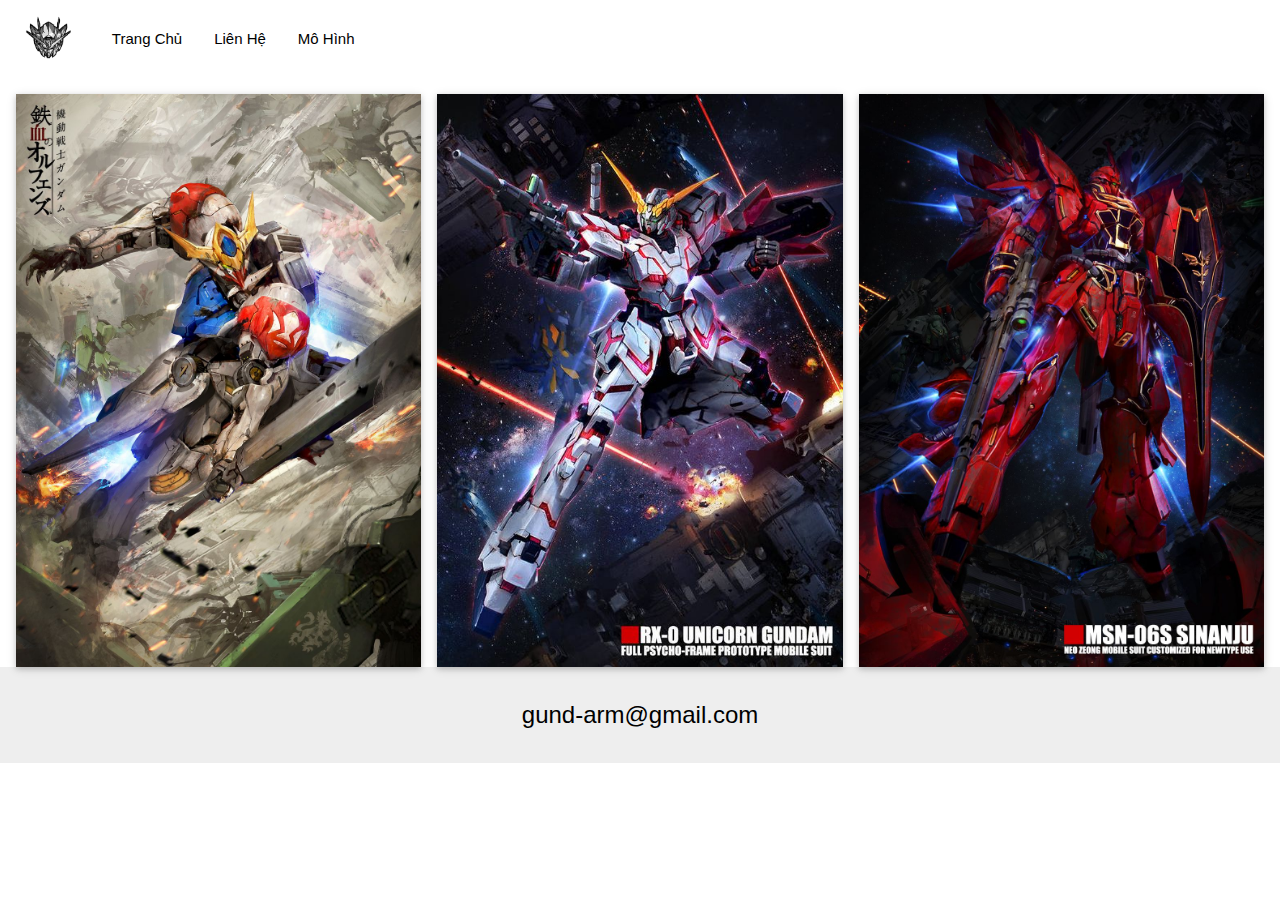
<file: index.html>
<!DOCTYPE html>
<html lang="en">
<head>
    <meta charset="UTF-8">
    <meta http-equiv="X-UA-Compatible" content="IE=edge">
    <meta name="viewport" content="width=device-width, initial-scale=1.0">
    <title>Gund-Arm</title>
    <link rel="stylesheet" href="style.css">
    <link rel="stylesheet" href="https://www.w3schools.com/w3css/4/w3.css">
    
</head>
<body>
  <header>
    <ul>
        <li><a href="index.html"><img src="png/gundam-logo2.png" alt="gundam" style="height: 50px"></a></li>
        <li><a href="index.html">Trang Chủ</a></li>
        <li><a href="Contact.html">Liên Hệ</a></li>
        <li class="dropdown">
            <a href="Model.html" class="dropbtn">Mô Hình</a>
            <div class="dropdown-content">
              <a href="Model/Barbatos.html">Barbatos</a>
              <a href="Model/Unicorn.html">Unicorn</a>
              <a href="Model/Sinanju.html">Sinanju</a>
            </div>
          </li>
    </ul>
  </header>

  <article>
    <!--Models-->
    <div class="w3-row-padding w3-margin-top">
        <div class="w3-third">
          <div class="w3-card container">
            <img class="image" src="png/barbatos.jpg" style="width:100%">
            <div class="w3-container">
              <h5 class="overlay">Barbatos</h5>
            </div>
          </div>
        </div>
      
        <div class="w3-third">
          <div class="w3-card container">
            <img  class="image" src="png/unicorn2.jpg" style="width:100%">
            <div class="w3-container">
              <h5 class="overlay">Unicorn(Destroy Mode)</h5>
            </div>
          </div>
        </div>
      
        <div class="w3-third">
          <div class="w3-card container">
            <img class="image" src="png/Sinanju.jpg" style="width:100%">
            <div class="w3-container">
              <h5 class="overlay">Sinanju</h5>
              
            </div>
          </div>
        </div>
      </div>
      
  </article>

  <footer>
    <h3>gund-arm@gmail.com</h3>
  </footer>

</body>
</html>
</file>
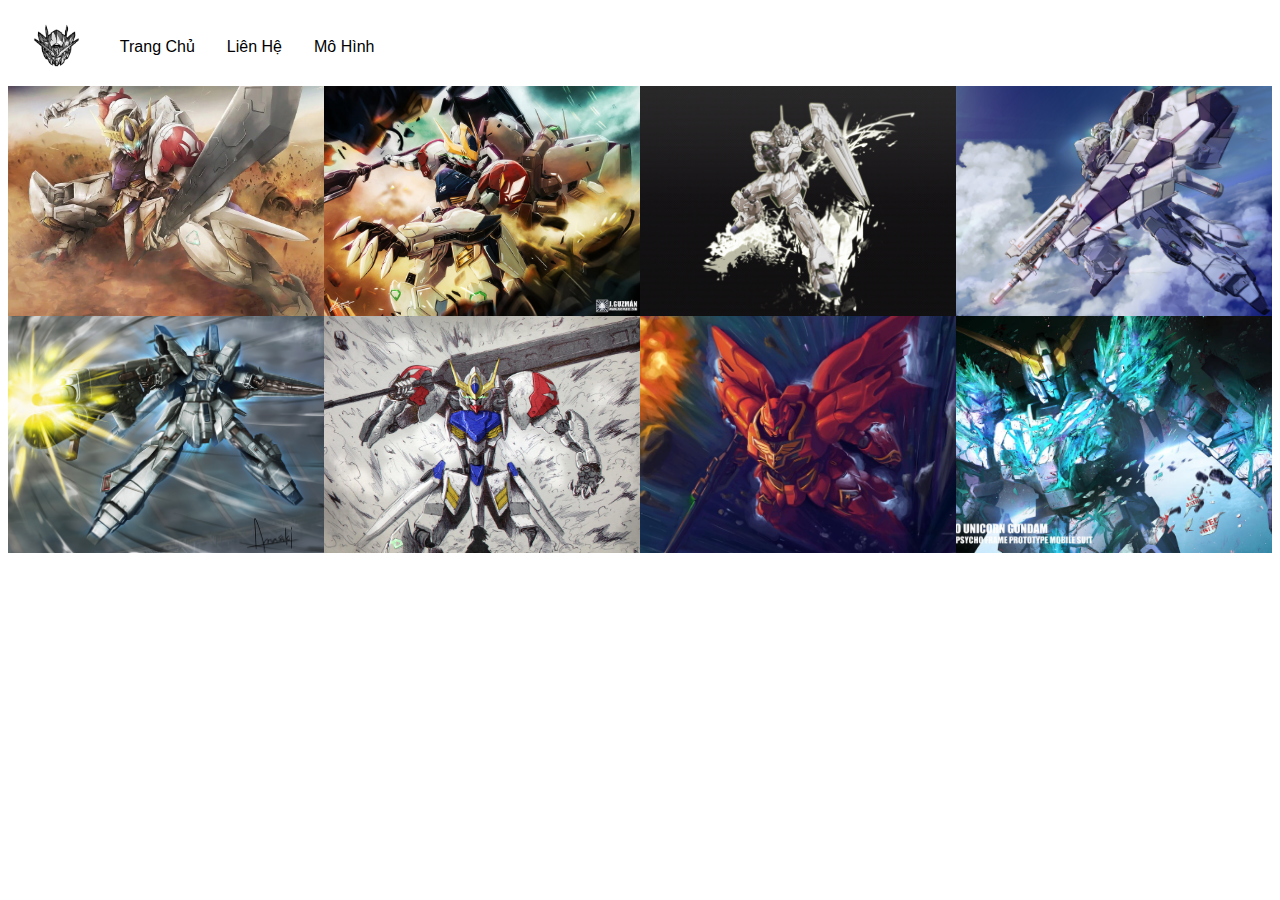
<file: Model.html>
<!DOCTYPE html>
<html lang="en">
<head>
    <meta charset="UTF-8">
    <meta http-equiv="X-UA-Compatible" content="IE=edge">
    <meta name="viewport" content="width=device-width, initial-scale=1.0">
    <title>Gund-Arm</title>
    <link rel="stylesheet" href="style.css">
</head>
<body>
    <ul>
        <li><a href="index.html"><img src="png/gundam-logo2.png" alt="gundam" style="height: 50px"></a></li>
        <li><a href="index.html">Trang Chủ</a></li>
        <li><a href="Contact.html">Liên Hệ</a></li>
        <li class="dropdown">
            <a href="Model.html" class="dropbtn">Mô Hình</a>
            <div class="dropdown-content">
              <a href="Model/Barbatos.html">Barbatos</a>
              <a href="Model/Unicorn.html">Unicorn</a>
              <a href="Model/Sinanju.html">Sinanju</a>
            </div>
          </li>
    </ul>

    <div class="image column">
        <img src="png/barbatos2.jpg">
        <img src="png/barbatos4.jpg">
        <img src="png/unicorn4.png">
        <img src="png/MSN-06S Sinanju Stein.jpg">
        
    </div>
    <div class="image column">
        <img src="png/MSN-06S Sinanju Stein2.jpg">
        <img src="png/barbatos5.jpg">
        <img src="png/sinanju4_cleanup.jpg">
        <img src="png/unicorn5.jpg">
    </div>

    
</body>
</html>
</file>
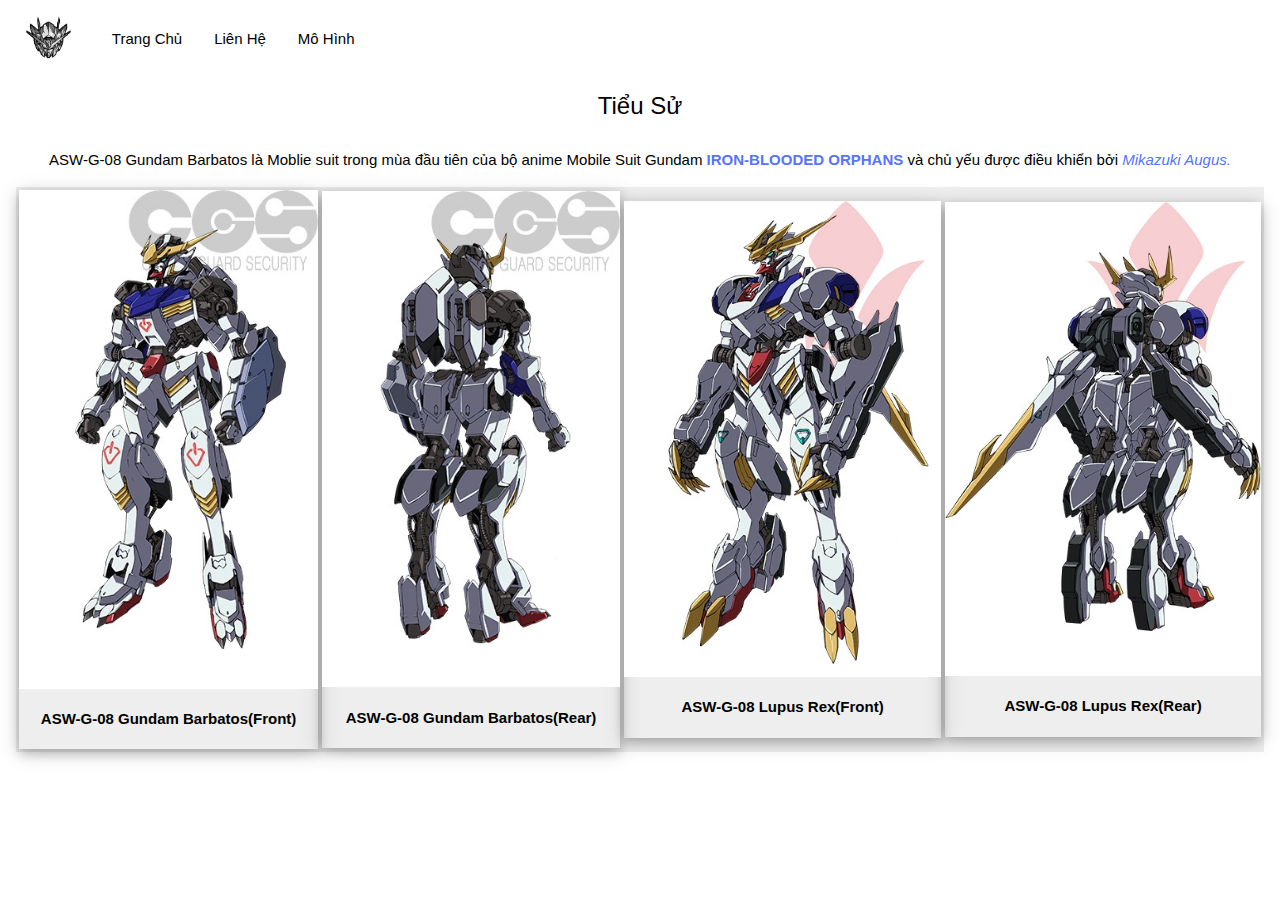
<file: Model/Barbatos.html>
<!DOCTYPE html>
<html lang="en">
<head>
    <meta charset="UTF-8">
    <meta http-equiv="X-UA-Compatible" content="IE=edge">
    <meta name="viewport" content="width=device-width, initial-scale=1.0">
    <title>Gund-Arm</title>
    <link rel="stylesheet" href="../style.css">
    <link rel="stylesheet" href="https://www.w3schools.com/w3css/4/w3.css">
</head>
<body>
    <ul>
      <li><a href="../index.html"><img src="../png/gundam-logo2.png" alt="gundam" style="height: 50px"></a></li>
        <li><a href="../index.html">Trang Chủ</a></li>
        <li><a href="../Contact.html">Liên Hệ</a></li>
        <li class="dropdown">
            <a href="../Model.html" class="dropbtn">Mô Hình</a>
            <div class="dropdown-content">
              <a href="Barbatos.html">Barbatos</a>
              <a href="Unicorn.html">Unicorn</a>
              <a href="Sinanju.html">Sinanju</a>
            </div>
          </li>
    </ul>

    <h3 style="text-align: center;">Tiểu Sử</h3>
    <div class="w3-container">
      <p class="w3-center w3-animate-top" style="text-align: center;">ASW-G-08 Gundam Barbatos là Moblie suit
       trong mùa đầu tiên của bộ anime Mobile Suit Gundam <a class="links" href="https://gundam.fandom.com/wiki/Mobile_Suit_Gundam_IRON-BLOODED_ORPHANS"><strong>IRON-BLOODED ORPHANS</strong></a>
        và chủ yếu được điều khiển bởi <a class="links" href="https://gundam.fandom.com/wiki/Mikazuki_Augus"><em>Mikazuki Augus.</a></em></p>
    </div>
    <div class="w3-container">
      <table>
        <th>
          <div class="w3-card-4" style="width:100%">
            <img src="../png/ASW-G-08_Gundam_Barbatos_1st_Form_29.jpg" alt="ASW-G-08 Gundam Barbatos" style="width:100%">
            <div class="w3-container w3-center">
              <p>ASW-G-08 Gundam Barbatos(Front)</p>
            </div>
          </div>
        </th>
          <th>
            <div class="w3-card-4" style="width:100%">
              <img src="../png/ASW-G-08_Gundam_Barbatos_1st_Form_29_rear.jpg" alt="ASW-G-08 Gundam Barbatos" style="width:100%">
              <div class="w3-container w3-center">
                <p>ASW-G-08 Gundam Barbatos(Rear)</p>
            </div>
          </th>
          
          <th>
            <div class="w3-card-4" style="width:100%">
              <img src="../png/ASW-G-08_Gundam_Barbatos_Lupus_Rex_29 (1).jpg" alt="ASW-G-08 Gundam Barbatos" style="width:100%">
              <div class="w3-container w3-center">
                <p>ASW-G-08 Lupus Rex(Front)</p>
            </div>
          </th>

          <th>
            <div class="w3-card-4" style="width:100%">
              <img src="../png/ASW-G-08_Gundam_Barbatos_Lupus_Rex_29_rear.jpg" alt="ASW-G-08 Gundam Barbatos" style="width:100%">
              <div class="w3-container w3-center">
                <p>ASW-G-08 Lupus Rex(Rear)</p>
            </div>
          </th>

      </div>
    </table>
    </div>
    
</body>
</html>
</file>
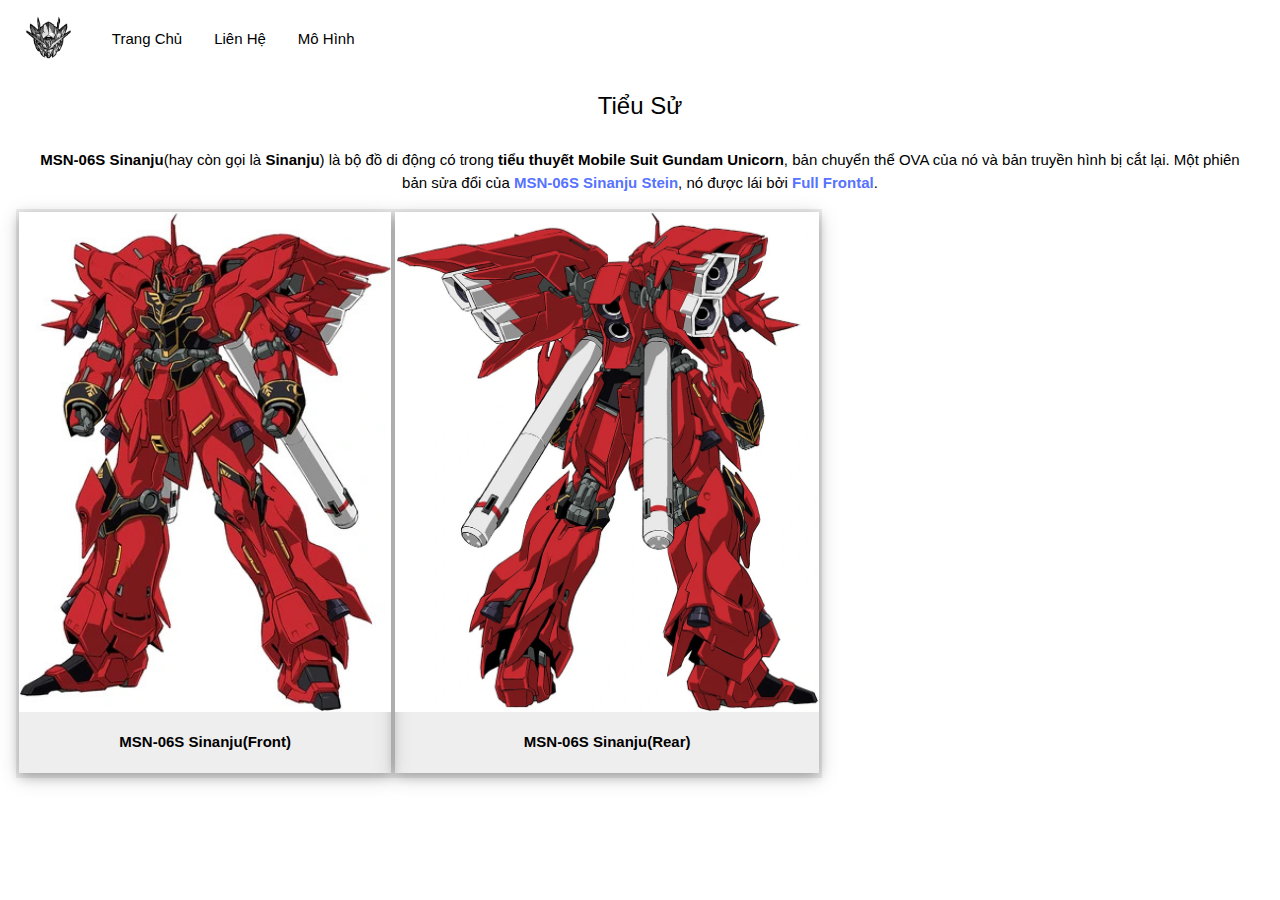
<file: Model/Sinanju.html>
<!DOCTYPE html>
<html lang="en">
<head>
    <meta charset="UTF-8">
    <meta http-equiv="X-UA-Compatible" content="IE=edge">
    <meta name="viewport" content="width=device-width, initial-scale=1.0">
    <title>Gund-Arm</title>
    <link rel="stylesheet" href="https://www.w3schools.com/w3css/4/w3.css">
    <link rel="stylesheet" href="../style.css">
</head>
<body>
    <ul>
      <li><a href="../index.html"><img src="../png/gundam-logo2.png" alt="gundam" style="height: 50px"></a></li>
        <li><a href="../index.html">Trang Chủ</a></li>
        <li><a href="../Contact.html">Liên Hệ</a></li>
        <li class="dropdown">
            <a href="../Model.html" class="dropbtn">Mô Hình</a>
            <div class="dropdown-content">
              <a href="Barbatos.html">Barbatos</a>
              <a href="Unicorn.html">Unicorn</a>
              <a href="Sinanju.html">Sinanju</a>
            </div>
          </li>
    </ul>
    <h3 style="text-align: center;">Tiểu Sử</h3>
    <div class="w3-container">
      <table >
        <th>
          <div class="w3-card-4" style="width:100%">
            <img class="img" src="../png/Msn-06s.jpg" alt="MSN-06S Sinanju" style="width:100%">
            <div class="w3-container w3-center">
              <p>MSN-06S Sinanju(Front)</p>
            </div>
          </div>
        </th>

          <th>
            <div class="w3-card-4" style="width:100%">
              <img class="img" src="../png/Msn-06s-back.jpg" alt="MSN-06S Sinanju_Rear" style="width:100%">
              <div class="w3-container w3-center">
                <p>MSN-06S Sinanju(Rear)</p>
            </div>
          </th>
          <tr>
            <div class="w3-container" style="float: left;">
              <p class="w3-center w3-animate-top"><strong>MSN-06S Sinanju</strong>(hay còn gọi là <strong>Sinanju</strong>) là bộ đồ di động
                 có trong <strong>tiểu thuyết Mobile Suit Gundam Unicorn</strong>, bản chuyển thể OVA của nó và bản truyền 
                 hình bị cắt lại. Một phiên bản sửa đổi của <strong><a class="links" href="https://gundam.fandom.com/wiki/MSN-06S_Sinanju_Stein">MSN-06S Sinanju Stein</a></strong>,
                  nó được lái bởi <strong><a class="links" href="https://gundam.fandom.com/wiki/MSN-06S_Sinanju_Stein">Full Frontal</a></strong>.</p>
                
            </div>
          </tr>
      </div>
    </table>

    
    </div>
</body>
</html>
</file>
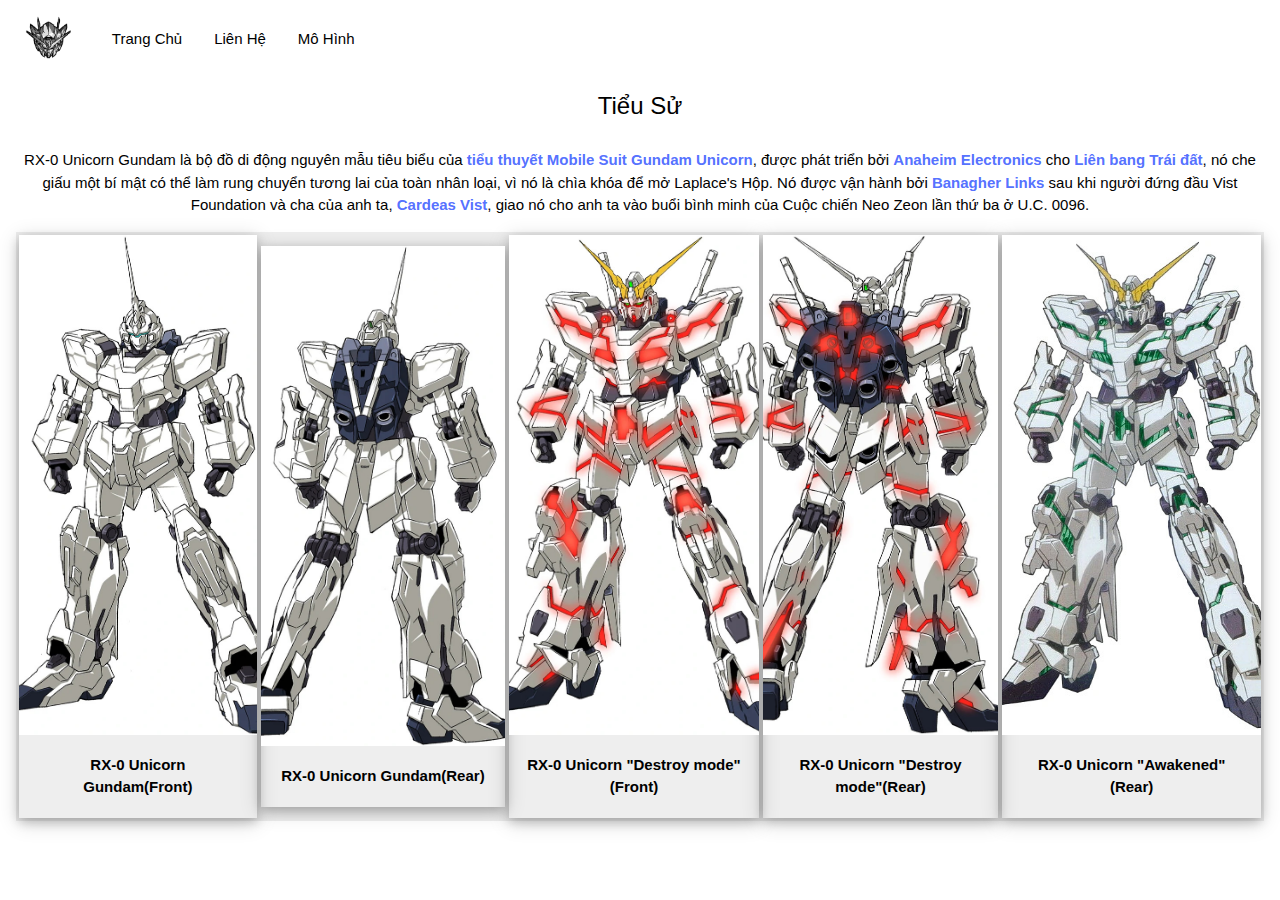
<file: Model/Unicorn.html>
<!DOCTYPE html>
<html lang="en">
<head>
    <meta charset="UTF-8">
    <meta http-equiv="X-UA-Compatible" content="IE=edge">
    <meta name="viewport" content="width=device-width, initial-scale=1.0">
    <title>Gund-Arm</title>
    <link rel="stylesheet" href="../style.css">
    <link rel="stylesheet" href="https://www.w3schools.com/w3css/4/w3.css">
</head>
<body>
    <ul>
      <li><a href="../index.html"><img src="../png/gundam-logo2.png" alt="gundam" style="height: 50px"></a></li>
        <li><a href="../index.html">Trang Chủ</a></li>
        <li><a href="../Contact.html">Liên Hệ</a></li>
        <li class="dropdown">
            <a href="../Model.html" class="dropbtn">Mô Hình</a>
            <div class="dropdown-content">
              <a href="Barbatos.html">Barbatos</a>
              <a href="Unicorn.html">Unicorn</a>
              <a href="Sinanju.html">Sinanju</a>
            </div>
          </li>
    </ul>
    <h3 style="text-align: center;">Tiểu Sử</h3>
    <div class="w3-container">
      <p class="w3-center w3-animate-top" style="text-align: center;">RX-0 Unicorn Gundam là bộ đồ di động nguyên mẫu tiêu biểu của <strong><a class="links" href="https://gundam.fandom.com/wiki/Mobile_Suit_Gundam_Unicorn_(Novel)">tiểu thuyết
         Mobile Suit Gundam Unicorn</a></strong>, được phát triển bởi <strong><a class="links" href="https://gundam.fandom.com/wiki/Anaheim_Electronics">Anaheim Electronics</a></strong> cho <strong><a class="links" href="https://gundam.fandom.com/wiki/Earth_Federation">Liên bang Trái đất</a></strong>, 
         nó che giấu một bí mật có thể làm rung chuyển tương lai của toàn nhân loại, vì nó là chìa khóa để mở Laplace's Hộp. 
         Nó được vận hành bởi <strong><a class="links" href="https://gundam.fandom.com/wiki/Banagher_Links">Banagher Links</a></strong> sau khi người đứng đầu Vist Foundation và cha của anh ta, 
        <strong><a class="links" href="https://gundam.fandom.com/wiki/Cardeas_Vist">Cardeas Vist</a></strong>, giao nó cho anh ta vào buổi bình minh của Cuộc chiến Neo Zeon lần thứ ba ở U.C. 0096.</p>
    </div>
    <div class="w3-container">
      <table>
        <th>
          <div class="w3-card-4" style="width:100%">
            <img class="img" src="../png/Rx0uc-ova.jpg" alt="RX-0 Unicorn Gundam" style="width:100%">
            <div class="w3-container w3-center">
              <p>RX-0 Unicorn Gundam(Front)</p>
            </div>
          </div>
        </th>
          <th>
            <div class="w3-card-4" style="width:100%">
              <img class="img" src="../png/Rx0uc-ova-rear.jpg" alt="RX-0 Unicorn Gundam" style="width:100%">
              <div class="w3-container w3-center">
                <p>RX-0 Unicorn Gundam(Rear)</p>
            </div>
          </th>

          <th>
            <div class="w3-card-4" style="width:100%">
              <img class="img" src="../png/Rxuc-ova-ntd.jpg" alt="RX-0 Unicorn Gundam" style="width:100%">
              <div class="w3-container w3-center">
                <p>RX-0 Unicorn "Destroy mode"(Front)</p>
            </div>
          </th>

          <th>
            <div class="w3-card-4" style="width:100%">
              <img class="img" src="../png/Rx0uc-ova-ntd-rear.jpg" alt="RX-0 Unicorn Gundam" style="width:100%">
              <div class="w3-container w3-center">
                <p>RX-0 Unicorn "Destroy mode"(Rear)</p>
            </div>
          </th>

          <th>
            <div class="w3-card-4" style="width:100%">
              <img class="img" src="../png/Axis_Shock_Gundam_Unicorn.jpg" alt="RX-0 Unicorn Gundam" style="width:100%">
              <div class="w3-container w3-center">
                <p>RX-0 Unicorn "Awakened"(Rear)</p>
            </div>
          </th>

      </div>
    </table>
    </div>
</body>
</html>
</file>
<file: style.css>
body {
  font-family: Arial, Helvetica, sans-serif;
 }
 /*Phần căn chỉnh list*/

ul {
    list-style-type: none;
    margin: 0;
    padding: 0;
    overflow: hidden;
    display: flex;
    align-items: center;
    
  }

  li a {
    display: block;
    color: rgb(0, 0, 0);
    text-align: right;
    padding: 14px 16px;
    text-decoration: none;
  }

  /*Phần dropdown list*/

  .dropbtn {
    color: rgb(0, 0, 0);
    padding: 16px;
    border: none;
    cursor: pointer;
  }
  
  
  .dropdown-content {
    display: none;
    position: absolute;
    background-color: #f9f9f9;
    min-width: 160px;
    box-shadow: 0px 8px 16px 0px rgba(0,0,0,0.2);
    z-index: 1;
  }
  
  .dropdown-content a {
    color: black;
    padding: 12px 16px;
    text-decoration: none;
    display: block;
    text-align: left;
  }
  
  .dropdown-content a:hover {background-color: #f1f1f1;}
  
  .dropdown:hover .dropdown-content {
    display: block;
  }

  /*Cân xứng ảnh vs website*/
  img{
    width: 100%;
    height: auto;
    object-fit: cover;
    vertical-align: middle;
  }

  .img {
    float: left;
    width:  500px;
    height: 500px;
    background-size: cover;
}

  /*Hover hiện chữ trong ảnh*/
  .container {
    position: relative;
  }

  .column {
    width: 25%;
    display: flex;
  }

  
  .overlay {
    position: absolute; 
    bottom: 0; 
    background: rgb(0, 0, 0);
    background: rgba(0, 0, 0, 0.5); /* Black see-through */
    color: #f1f1f1; 
    width: 95%;
    transition: .5s ease;
    opacity:0;
    color: hsl(251, 100%, 62%);
    font-size: 32px;
    padding: 20px;
    text-align: center;
  }

  .container:hover .overlay {
    opacity: 1;
  }

footer {
  background-color: #eee;
  padding: 20px;
  text-align: center;
  display: flex;
  justify-content: center;
  align-items: center;
}

/*Table*/
table {
  background-color: #eee;
  margin: 0;
  padding: 0;
}

/*Chuyển ảnh tự động*/
.mySlides {display: none;}
img {vertical-align: middle;}

/* Slideshow container */
.slideshow-container {
  max-width: 1000px;
  position: relative;
  margin: auto;
}

/* Caption text */
.text {
  color: #f2f2f2;
  font-size: 15px;
  padding: 8px 12px;
  position: absolute;
  bottom: 8px;
  width: 100%;
  text-align: center;
}

.active {
  background-color: #717171;
}

/* Fading animation */
.fade {
  animation-name: fade;
  animation-duration: 1.5s;
}

@keyframes fade {
  from {opacity: .4} 
  to {opacity: 1}
}

@media only screen and (max-width: 300px) {
  .text {font-size: 11px}
}

/*Links*/
.links {
  text-decoration: none;
  color:rgba(70, 101, 255, 0.934);
  
}

.links:hover {
  text-decoration: underline;
  background-color: #eee;
}
</file>
